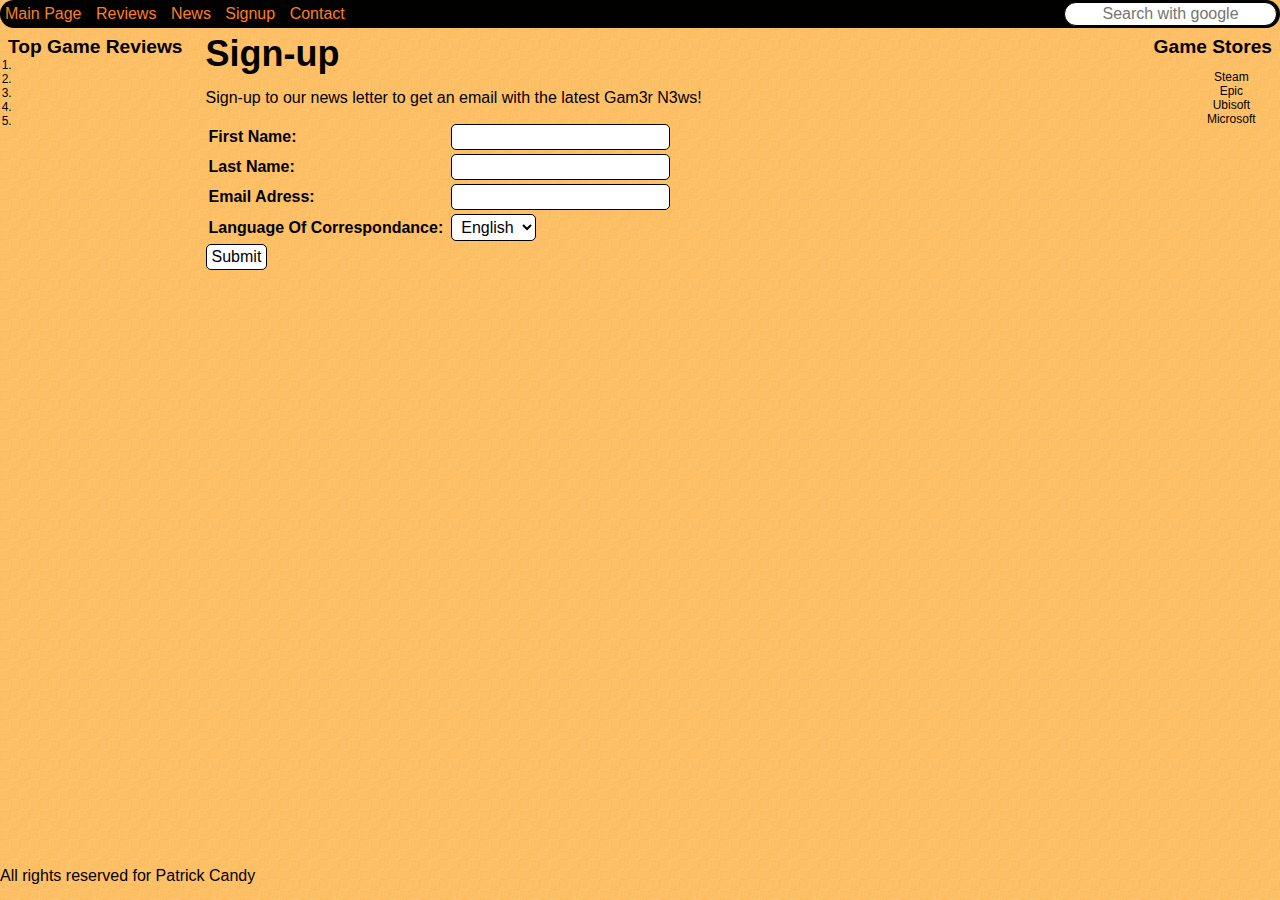
<file: signup.html>
<!--Author: Patrick Candy-->
<!--Student ID: 665571535-->

<!DOCTYPE html>
<html lang="en">

<head>
    <meta charset="UTF-8">
    <meta name="viewport" content="width=device-width, initial-scale=1.0">
    <meta name="keywords" content="VIU, Game Reviews">
    <meta name="robots" content="INDEX, FOLLOW">
    <title>Gam3r Reviews: signup</title>
    <link rel="stylesheet" href="./css/style.css">
    <link rel="shortcut icon" href="#">
    <script src="java_script/review_rating.js"></script>
</head>

<body>
    <script>let ratings = initializeRatingSystem()</script>
    <div class="background">
        <div class="header flexcontainer3">
            <nav class="navbar">
                <a href="index.html">Main Page</a>
                <a href="reviews.html">Reviews</a>
                <a href="news.html">News</a>
                <a href="signup.html">Signup</a>
                <a href="mailto:patrick.candy@my.viu.ca">Contact</a>
                <div class="navbar-right">
                    <form action="https://www.google.com/search" method="get" name="searchform">
                    <input class="searchtext" type="text" name="q" placeholder="Search with google">
                    </form>
                </div>
            </nav>
        </div>
        <div class="flexcontainer1"><!--make the body items a flex box-->
            <div class="sidebar floatleft flexitem2 item1">
                <div class="barheading">Top Game Reviews</div>
                <div class="listItems1">
                    <ol>
                        <li><a id="Review0"></a></li>
                        <li><a id="Review1"></a></li>
                        <li><a id="Review2"></a></li>
                        <li><a id="Review3"></a></li>
                        <li><a id="Review4"></a></li>
                        <script>printTopFive(ratings);</script>
                    </ol>
                </div>

            </div>
            <div class="sidebar floatright flexitem2 item3">
                <div class="barheading">Game Stores</div>
                <div class="listItems2">
                    <ul style="list-style-type: none;">
                        <li><a href="https://store.steampowered.com/" target="_blank">Steam</a></li>
                        <li><a href="https://store.epicgames.com/en-US/" target="_blank">Epic</a></li>
                        <li><a href="https://www.ubisoft.com/en-ca/" target="_blank">Ubisoft</a></li>
                        <li><a href="https://apps.microsoft.com/home?hl=en-us&gl=US" target="_blank">Microsoft</a></li>
                    </ul>
                </div>
            </div>
            <div class="flexitem1 item2"><!-- Opens main body-->
                <div class="heading1">Sign-up</div>
                <div class="paragraph1">Sign-up to our news letter to get an email with the latest Gam3r N3ws!</div>
                <form method="post" action="process.php"> <!--No PHP is actually located here-->
                    <table class="flexcontainer1, right-aligned">
                        <tr>
                            <th>First Name:</th>
                            <td><input type="text" size="20" name="firstname" class="textbox, flexitem4"></td>
                        </tr>
                        <tr>
                            <th>Last Name:</th>
                            <td><input type="text" size="20" name="lastname" class="textbox, flexitem4"></td>
                        </tr>
                        <tr>
                            <th>Email Adress:</th>
                            <td><input type="text" size="20" name="email" class="textbox, flexitem4"></td>
                        </tr>
                        <tr>
                            <th>Language Of Correspondance:</th>
                            <td><select name="languages" class="buttonstyle">
                                    <option value="English">English</option>
                                    <option value="French">French</option>
                                </select></td>
                    </table>
                    <button type="submit" value="submit" class="buttonstyle">Submit</button> <!--Does Nothing rightnow-->
                </form>

            </div><!--Closes the main body-->
        </div><!--Closes flexbox-->
        <div class="clearfloat"></div>
        <div class="spacer"></div>
        <div class="footer"> All rights reserved for Patrick Candy</div>
    </div><!--Closes Background-->
</body>

</html>
</file>
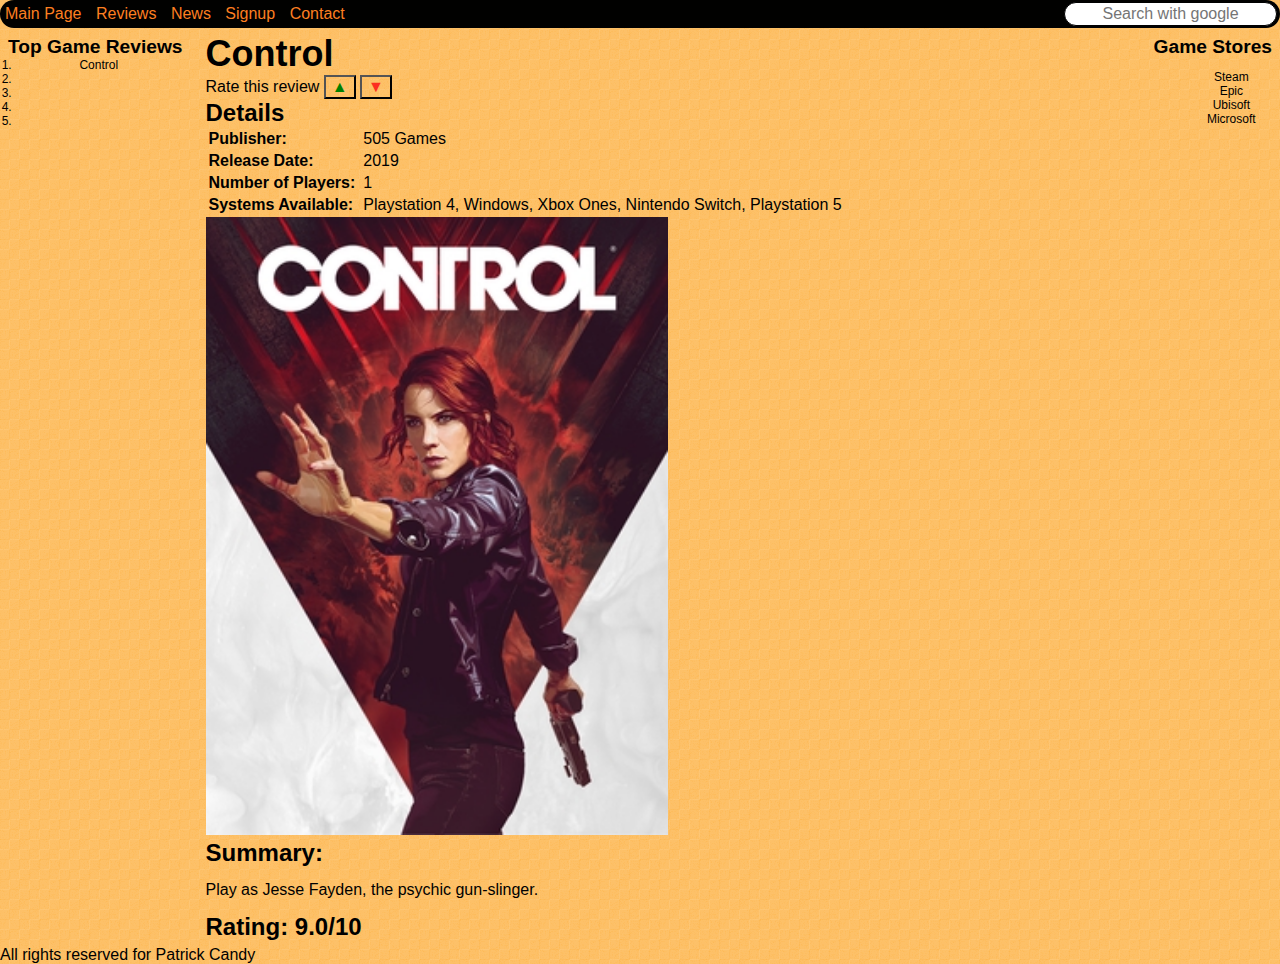
<file: reviews/control.html>
<!--Author: Patrick Candy-->
<!--Student ID: 665571535-->

<!DOCTYPE html>
<html lang="en">

<head>
    <meta charset="UTF-8">
    <meta name="viewport" content="width=device-width, initial-scale=1.0">
    <meta name="keywords" content="VIU, Game Reviews">
    <meta name="robots" content="INDEX, FOLLOW">
    <title id="tabTitle"></title>
    <link rel="stylesheet" href="../css/style.css">
    <link rel="shortcut icon" href="#">
    <script src="../java_script/review_rating.js"></script>
</head>

<body>
    <script>
        let ratings = initializeRatingSystem();
        let reviewName = "Control";//Specific for this review
        let documentName = document.documentURI;
        createReviewObj(reviewName, documentName, ratings);
        writeToRatingSystem(ratings);   
    </script>
    <div class="background">
        <div class="header flexcontainer3">
            <nav class="navbar">
                <a href="../index.html">Main Page</a>
                <a href="../reviews.html">Reviews</a>
                <a href="../news.html">News</a>
                <a href="../signup.html">Signup</a>
                <a href="mailto:patrick.candy@my.viu.ca">Contact</a>
                <div class="navbar-right">
                    <form action="https://www.google.com/search" method="get" name="searchform">
                        <input class="searchtext" type="text" name="q" placeholder="Search with google">
                    </form>
                </div>
            </nav>
        </div>
        <div class="flexcontainer1"><!--make the body items a flex box-->
            <div class="sidebar floatleft flexitem2 item1">
                <div class="barheading">Top Game Reviews</div>
                <div class="listItems1">
                    <ol>
                        <li><a id="Review0"></a></li>
                        <li><a id="Review1"></a></li>
                        <li><a id="Review2"></a></li>
                        <li><a id="Review3"></a></li>
                        <li><a id="Review4"></a></li>
                        <script>printTopFive(ratings);</script>
                    </ol>
                </div>

            </div>
            <div class="sidebar floatright flexitem2 item3">
                <div class="barheading">Game Stores</div>
                <div class="listItems2">
                    <ul style="list-style-type: none;">
                        <li><a href="https://store.steampowered.com/" target="_blank">Steam</a></li>
                        <li><a href="https://store.epicgames.com/en-US/" target="_blank">Epic</a></li>
                        <li><a href="https://www.ubisoft.com/en-ca/" target="_blank">Ubisoft</a></li>
                        <li><a href="https://apps.microsoft.com/home?hl=en-us&gl=US" target="_blank">Microsoft</a></li>
                    </ul>
                </div>
            </div>
            <div class="flexitem1 item2"><!-- Opens main body-->
                <div id="reviewTitle" class="heading1"></div>
                <div>Rate this review <button style="color:green;"
                        onclick="upvoteReview(reviewName,ratings); writeToRatingSystem(ratings);alert('Review upvoted');">&#9650</button>
                    <button style="color:#fc2e20;"
                        onclick="downvoteReview(reviewName,ratings); writeToRatingSystem(ratings);alert('Review downvoted');">&#9660</button>
                </div>
                <div class="heading2">Details</div>
                <div>
                    <table style="text-align: left;">
                        <tr>
                            <th>Publisher:</th>
                            <td style="padding-left: 5px;">505 Games</td>
                        </tr>
                        <tr>
                            <th>Release Date:</th>
                            <td style="padding-left: 5px;">2019</td>
                        </tr>
                        <tr>
                            <th>Number of Players:</th>
                            <td style="padding-left: 5px;">1</td>
                        </tr>
                        <tr>
                            <th>Systems Available:</th>
                            <td style="padding-left: 5px;">Playstation 4, Windows, Xbox Ones, Nintendo Switch,
                                Playstation 5</td>
                        </tr>
                    </table>
                </div>
                <div>
                    <img style="width:50%; height:50%" src="../img/Control_game_cover_art.jpg">
                </div>
                <div class="heading2">Summary:</div>
                <div class="paragraph1">Play as Jesse Fayden, the psychic gun-slinger. </div>
                <div class="heading2">Rating: 9.0/10</div>
            </div><!--Closes the main body-->
        </div><!--Closes flexbox-->
        <div class="clearfloat"></div>
        <div class="spacer"></div>
        <div class="footer">All rights reserved for Patrick Candy</div>
    </div><!--Closes Background-->
    <script>
        document.getElementById("reviewTitle").innerText = reviewName;
        document.getElementById("tabTitle").innerText = "Gam3r R3views: " + reviewName;
    </script>
</body>

</html>
</file>
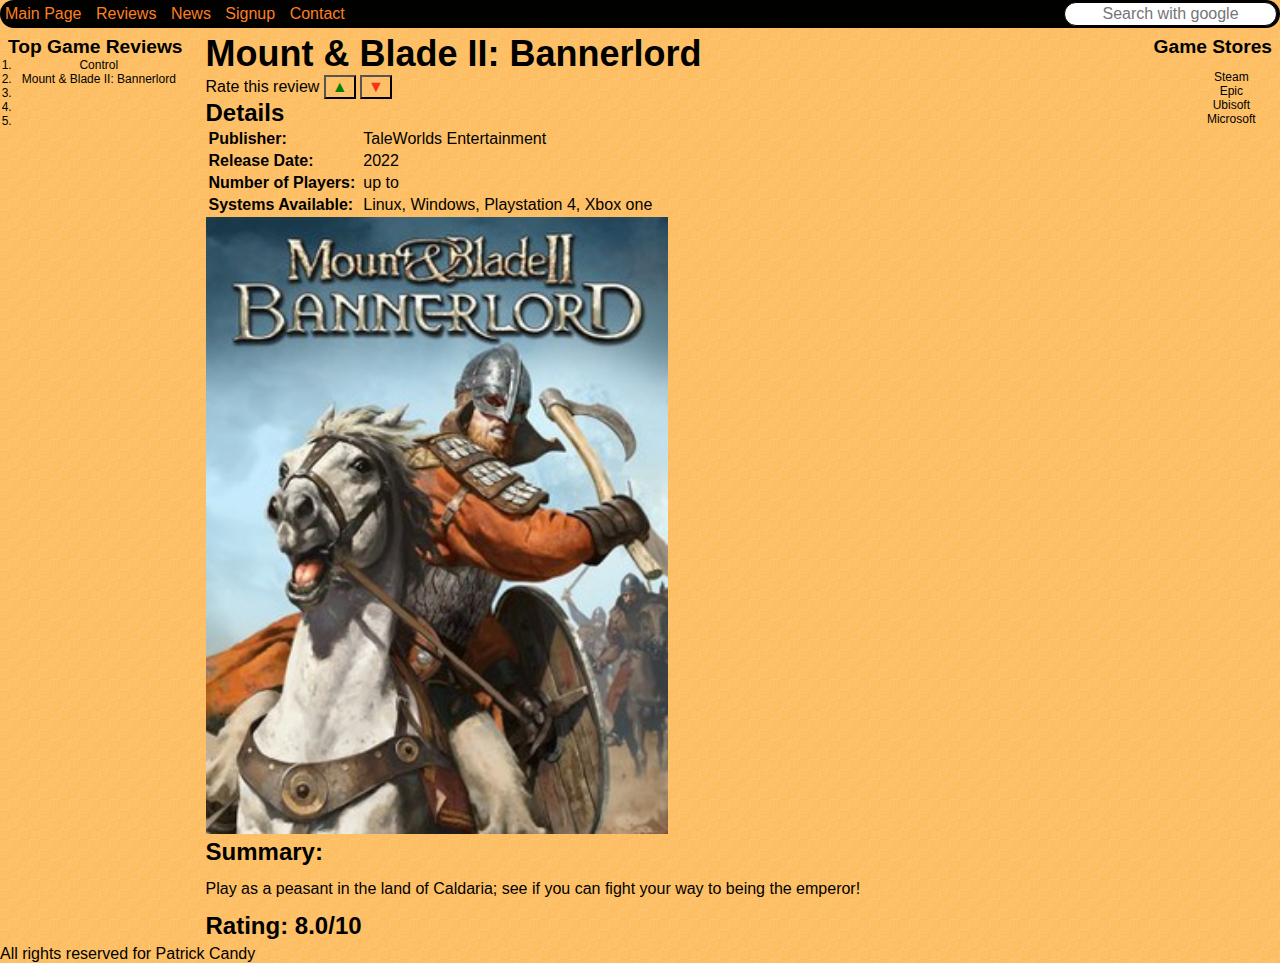
<file: reviews/mount_and_blade_II_bannerlord.html>
<!--Author: Patrick Candy-->
<!--Student ID: 665571535-->

<!DOCTYPE html>
<html lang="en">

<head>
    <meta charset="UTF-8">
    <meta name="viewport" content="width=device-width, initial-scale=1.0">
    <meta name="keywords" content="VIU, Game Reviews">
    <meta name="robots" content="INDEX, FOLLOW">
    <title id="tabTitle"></title>
    <link rel="stylesheet" href="../css/style.css">
    <link rel="shortcut icon" href="#">
    <script src="../java_script/review_rating.js"></script>
</head>

<body>
    <script>
        let ratings = initializeRatingSystem();
        let reviewName = "Mount & Blade II: Bannerlord";//Specific for this review
        let documentName = document.documentURI;
        createReviewObj(reviewName, documentName, ratings);
        writeToRatingSystem(ratings);   
    </script>
    <div class="background">
        <div class="header flexcontainer3">
            <nav class="navbar">
                <a href="../index.html">Main Page</a>
                <a href="../reviews.html">Reviews</a>
                <a href="../news.html">News</a>
                <a href="../signup.html">Signup</a>
                <a href="mailto:patrick.candy@my.viu.ca">Contact</a>
                <div class="navbar-right">
                    <form action="https://www.google.com/search" method="get" name="searchform">
                        <input class="searchtext" type="text" name="q" placeholder="Search with google">
                    </form>
                </div>
            </nav>
        </div>
        <div class="flexcontainer1"><!--make the body items a flex box-->
            <div class="sidebar floatleft flexitem2 item1">
                <div class="barheading">Top Game Reviews</div>
                <div class="listItems1">
                    <ol>
                        <li><a id="Review0"></a></li>
                        <li><a id="Review1"></a></li>
                        <li><a id="Review2"></a></li>
                        <li><a id="Review3"></a></li>
                        <li><a id="Review4"></a></li>
                        <script>printTopFive(ratings);</script>
                    </ol>
                </div>

            </div>
            <div class="sidebar floatright flexitem2 item3">
                <div class="barheading">Game Stores</div>
                <div class="listItems2">
                    <ul style="list-style-type: none;">
                        <li><a href="https://store.steampowered.com/" target="_blank">Steam</a></li>
                        <li><a href="https://store.epicgames.com/en-US/" target="_blank">Epic</a></li>
                        <li><a href="https://www.ubisoft.com/en-ca/" target="_blank">Ubisoft</a></li>
                        <li><a href="https://apps.microsoft.com/home?hl=en-us&gl=US" target="_blank">Microsoft</a></li>
                    </ul>
                </div>
            </div>
            <div class="flexitem1 item2"><!-- Opens main body-->
                <div id="reviewTitle" class="heading1"></div>
                <div>Rate this review <button style="color:green;"
                        onclick="upvoteReview(reviewName,ratings); writeToRatingSystem(ratings);alert('Review upvoted');">&#9650</button>
                    <button style="color:#fc2e20;"
                        onclick="downvoteReview(reviewName,ratings); writeToRatingSystem(ratings);alert('Review downvoted');">&#9660</button>
                </div>
                <div class="heading2">Details</div>
                <div>
                    <table style="text-align: left;">
                        <tr>
                            <th>Publisher:</th>
                            <td style="padding-left: 5px;">TaleWorlds Entertainment</td>

                        </tr>
                        <tr>
                            <th>Release Date:</th>
                            <td style="padding-left: 5px;">2022</td>
                        </tr>
                        <tr>
                            <th>Number of Players:</th>
                            <td style="padding-left: 5px;">up to </td>
                        </tr>
                        <tr>
                            <th>Systems Available:</th>
                            <td style="padding-left: 5px;">Linux, Windows, Playstation 4, Xbox one</td>
                        </tr>
                    </table>
                </div>
                <div>
                    <img style="width:50%; height:50%" src="../img/Mount_&_Blade_II_-_Bannerlord_cover.jpg">
                </div>
                <div class="heading2">Summary:</div>
                <div class="paragraph1">Play as a peasant in the land of Caldaria; see if you can fight your way to
                    being the emperor! </div>
                <div class="heading2">Rating: 8.0/10</div>
            </div><!--Closes the main body-->
        </div><!--Closes flexbox-->
        <div class="clearfloat"></div>
        <div class="spacer"></div>
        <div class="footer">All rights reserved for Patrick Candy</div>
    </div><!--Closes Background-->
    <script>
        document.getElementById("reviewTitle").innerText = reviewName;
        document.getElementById("tabTitle").innerText = "Gam3r R3views: " + reviewName;
    </script>
</body>

</html>
</file>
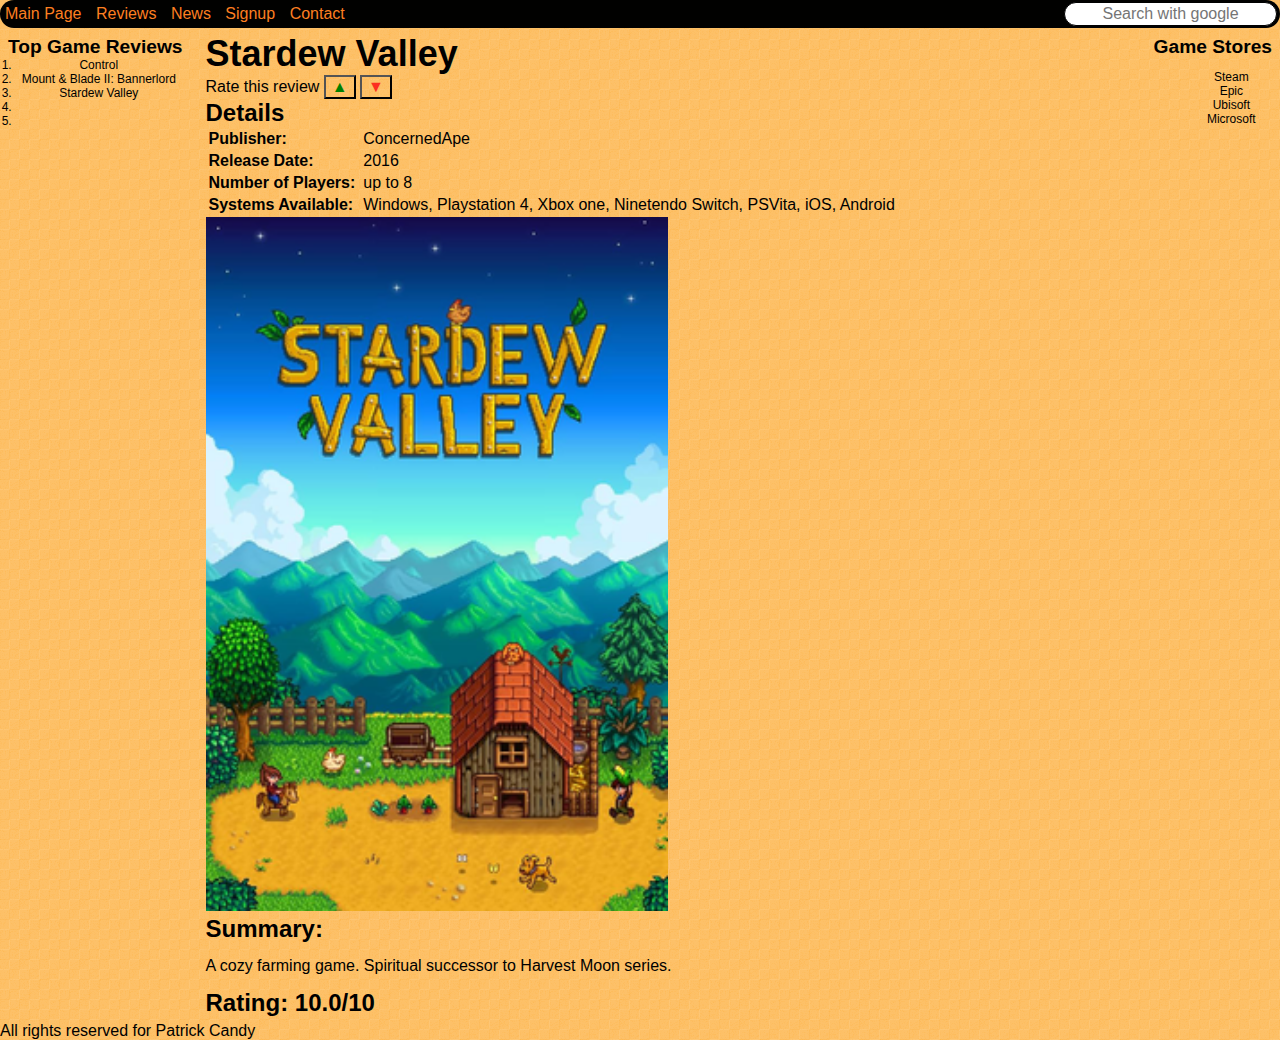
<file: reviews/stardew_valley.html>
<!--Author: Patrick Candy-->
<!--Student ID: 665571535-->

<!DOCTYPE html>
<html lang="en">

<head>
    <meta charset="UTF-8">
    <meta name="viewport" content="width=device-width, initial-scale=1.0">
    <meta name="keywords" content="VIU, Game Reviews">
    <meta name="robots" content="INDEX, FOLLOW">
    <title id="tabTitle"></title>
    <link rel="stylesheet" href="../css/style.css">
    <link rel="shortcut icon" href="#">
    <script src="../java_script/review_rating.js"></script>
</head>

<body>
    <script>
        let ratings = initializeRatingSystem();
        let reviewName = "Stardew Valley";//Specific for this review
        let documentName = document.documentURI;
        createReviewObj(reviewName, documentName, ratings);
        writeToRatingSystem(ratings);   
    </script>
    <div class="background">
        <div class="header flexcontainer3">
            <nav class="navbar">
                <a href="../index.html">Main Page</a>
                <a href="../reviews.html">Reviews</a>
                <a href="../news.html">News</a>
                <a href="../signup.html">Signup</a>
                <a href="mailto:patrick.candy@my.viu.ca">Contact</a>
                <div class="navbar-right">
                    <form action="https://www.google.com/search" method="get" name="searchform">
                        <input class="searchtext" type="text" name="q" placeholder="Search with google">
                    </form>
                </div>
            </nav>
        </div>
        <div class="flexcontainer1"><!--make the body items a flex box-->
            <div class="sidebar floatleft flexitem2 item1">
                <div class="barheading">Top Game Reviews</div>
                <div class="listItems1">
                    <ol>
                        <li><a id="Review0"></a></li>
                        <li><a id="Review1"></a></li>
                        <li><a id="Review2"></a></li>
                        <li><a id="Review3"></a></li>
                        <li><a id="Review4"></a></li>
                        <script>printTopFive(ratings);</script>
                    </ol>
                </div>

            </div>
            <div class="sidebar floatright flexitem2 item3">
                <div class="barheading">Game Stores</div>
                <div class="listItems2">
                    <ul style="list-style-type: none;">
                        <li><a href="https://store.steampowered.com/" target="_blank">Steam</a></li>
                        <li><a href="https://store.epicgames.com/en-US/" target="_blank">Epic</a></li>
                        <li><a href="https://www.ubisoft.com/en-ca/" target="_blank">Ubisoft</a></li>
                        <li><a href="https://apps.microsoft.com/home?hl=en-us&gl=US" target="_blank">Microsoft</a></li>
                    </ul>
                </div>
            </div>
            <div class="flexitem1 item2"><!-- Opens main body-->
                <div id="reviewTitle" class="heading1"></div>
                <div>Rate this review <button style="color:green;"
                        onclick="upvoteReview(reviewName,ratings); writeToRatingSystem(ratings);alert('Review upvoted');">&#9650</button>
                    <button style="color:#fc2e20;"
                        onclick="downvoteReview(reviewName,ratings); writeToRatingSystem(ratings);alert('Review downvoted');">&#9660</button>
                </div>
                <div class="heading2">Details</div>
                <div>
                    <table style="text-align: left;">
                        <tr>
                            <th>Publisher:</th>
                            <td style="padding-left: 5px;">ConcernedApe</td>
                        </tr>
                        <tr>
                            <th>Release Date:</th>
                            <td style="padding-left: 5px;">2016</td>
                        </tr>
                        <tr>
                            <th>Number of Players:</th>
                            <td style="padding-left: 5px;">up to 8</td>
                        </tr>
                        <tr>
                            <th>Systems Available:</th>
                            <td style="padding-left: 5px;">Windows, Playstation 4, Xbox one, Ninetendo Switch, PSVita,
                                iOS, Android</td>
                        </tr>
                    </table>
                </div>
                <div>
                    <img style="width:50%; height:50%" src="../img/Logo_of_Stardew_Valley.png">
                </div>
                <div class="heading2">Summary:</div>
                <div class="paragraph1">A cozy farming game. Spiritual successor to Harvest Moon series.</div>
                <div class="heading2">Rating: 10.0/10</div>
            </div><!--Closes the main body-->
        </div><!--Closes flexbox-->
        <div class="clearfloat"></div>
        <div class="spacer"></div>
        <div class="footer">All rights reserved for Patrick Candy</div>
    </div><!--Closes Background-->
    <script>
        document.getElementById("reviewTitle").innerText = reviewName;
        document.getElementById("tabTitle").innerText = "Gam3r R3views: " + reviewName;
    </script>
</body>

</html>
</file>
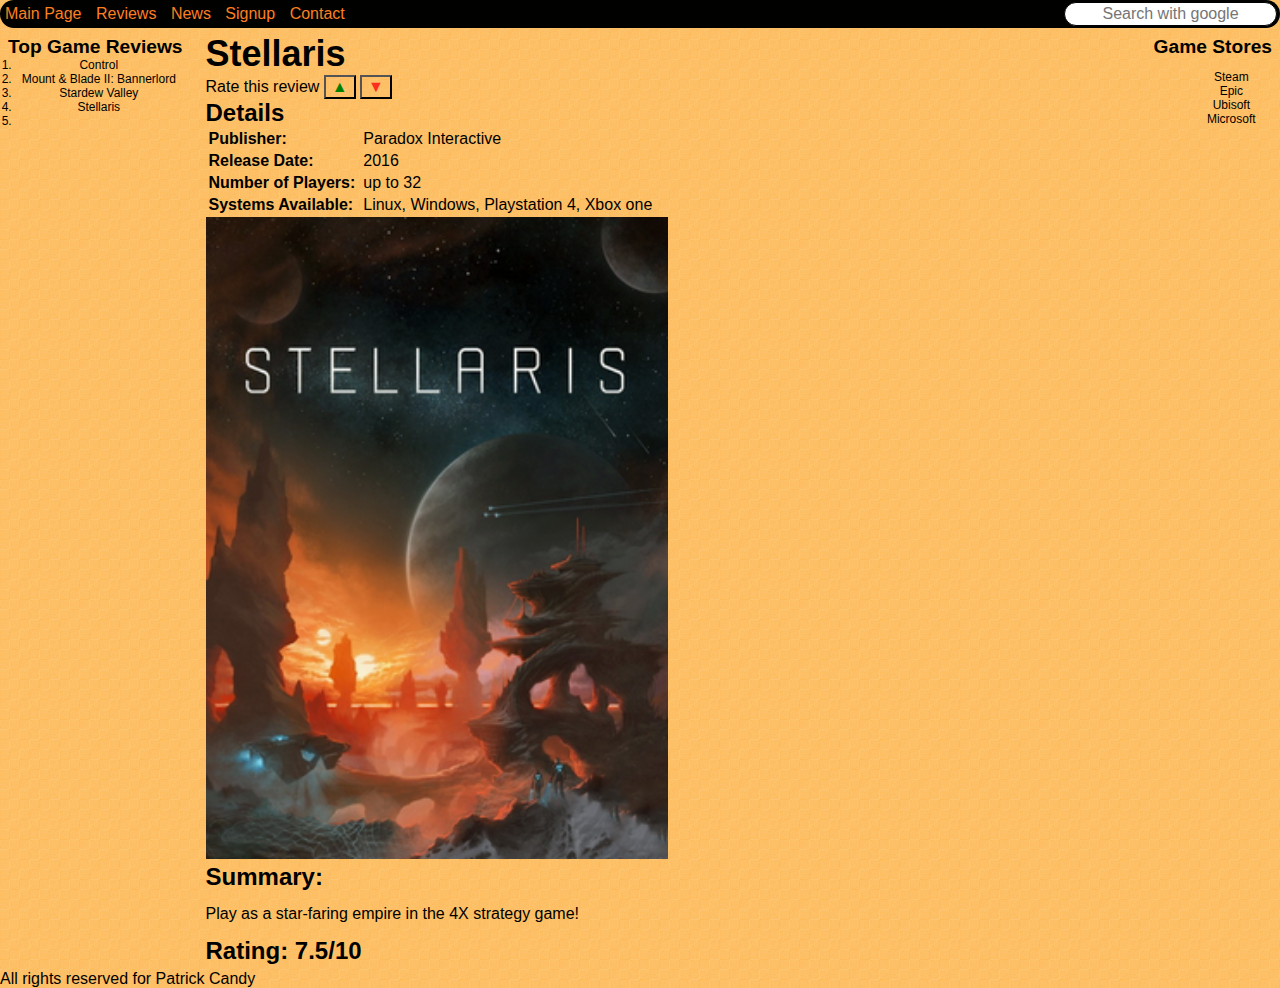
<file: reviews/stellaris.html>
<!--Author: Patrick Candy-->
<!--Student ID: 665571535-->

<!DOCTYPE html>
<html lang="en">

<head>
    <meta charset="UTF-8">
    <meta name="viewport" content="width=device-width, initial-scale=1.0">
    <meta name="keywords" content="VIU, Game Reviews">
    <meta name="robots" content="INDEX, FOLLOW">
    <title id="tabTitle"></title>
    <link rel="stylesheet" href="../css/style.css">
    <link rel="shortcut icon" href="#">
    <script src="../java_script/review_rating.js"></script>
</head>

<body>
    <script>
        let ratings = initializeRatingSystem();
        let reviewName = "Stellaris";//Specific for this review
        let documentName = document.documentURI;
        createReviewObj(reviewName, documentName, ratings);
        writeToRatingSystem(ratings);   
    </script>
    <div class="background">
        <div class="header flexcontainer3">
            <nav class="navbar">
                <a href="../index.html">Main Page</a>
                <a href="../reviews.html">Reviews</a>
                <a href="../news.html">News</a>
                <a href="../signup.html">Signup</a>
                <a href="mailto:patrick.candy@my.viu.ca">Contact</a>
                <div class="navbar-right">
                    <form action="https://www.google.com/search" method="get" name="searchform">
                        <input class="searchtext" type="text" name="q" placeholder="Search with google">
                    </form>
                </div>
            </nav>
        </div>
        <div class="flexcontainer1"><!--make the body items a flex box-->
            <div class="sidebar floatleft flexitem2 item1">
                <div class="barheading">Top Game Reviews</div>
                <div class="listItems1">
                    <ol>
                        <li><a id="Review0"></a></li>
                        <li><a id="Review1"></a></li>
                        <li><a id="Review2"></a></li>
                        <li><a id="Review3"></a></li>
                        <li><a id="Review4"></a></li>
                        <script>printTopFive(ratings);</script>
                    </ol>
                </div>

            </div>
            <div class="sidebar floatright flexitem2 item3">
                <div class="barheading">Game Stores</div>
                <div class="listItems2">
                    <ul style="list-style-type: none;">
                        <li><a href="https://store.steampowered.com/" target="_blank">Steam</a></li>
                        <li><a href="https://store.epicgames.com/en-US/" target="_blank">Epic</a></li>
                        <li><a href="https://www.ubisoft.com/en-ca/" target="_blank">Ubisoft</a></li>
                        <li><a href="https://apps.microsoft.com/home?hl=en-us&gl=US" target="_blank">Microsoft</a></li>
                    </ul>
                </div>
            </div>
            <div class="flexitem1 item2"><!-- Opens main body-->
                <div id="reviewTitle" class="heading1"></div>
                <div>Rate this review <button style="color:green;"
                        onclick="upvoteReview(reviewName,ratings); writeToRatingSystem(ratings);alert('Review upvoted');">&#9650</button>
                    <button style="color:#fc2e20;"
                        onclick="downvoteReview(reviewName,ratings); writeToRatingSystem(ratings);alert('Review downvoted');">&#9660</button>
                </div>
                <div class="heading2">Details</div>
                <div>
                    <table style="text-align: left;">
                        <tr>
                            <th>Publisher:</th>
                            <td style="padding-left: 5px;">Paradox Interactive</td>
                        </tr>
                        <tr>
                            <th>Release Date:</th>
                            <td style="padding-left: 5px;">2016</td>
                        </tr>
                        <tr>
                            <th>Number of Players:</th>
                            <td style="padding-left: 5px;">up to 32</td>
                        </tr>
                        <tr>
                            <th>Systems Available:</th>
                            <td style="padding-left: 5px;">Linux, Windows, Playstation 4, Xbox one</td>
                        </tr>
                    </table>
                </div>
                <div>
                    <img style="width:50%; height:50%" src="../img/Stellaris_cover.png">
                </div>
                <div class="heading2">Summary:</div>
                <div class="paragraph1">Play as a star-faring empire in the 4X strategy game!</div>
                <div class="heading2">Rating: 7.5/10</div>
            </div><!--Closes the main body-->
        </div><!--Closes flexbox-->
        <div class="clearfloat"></div>
        <div class="spacer"></div>
        <div class="footer">All rights reserved for Patrick Candy</div>
    </div><!--Closes Background-->
    <script>
        document.getElementById("reviewTitle").innerText = reviewName;
        document.getElementById("tabTitle").innerText = "Gam3r R3views: " + reviewName;
    </script>
</body>

</html>
</file>
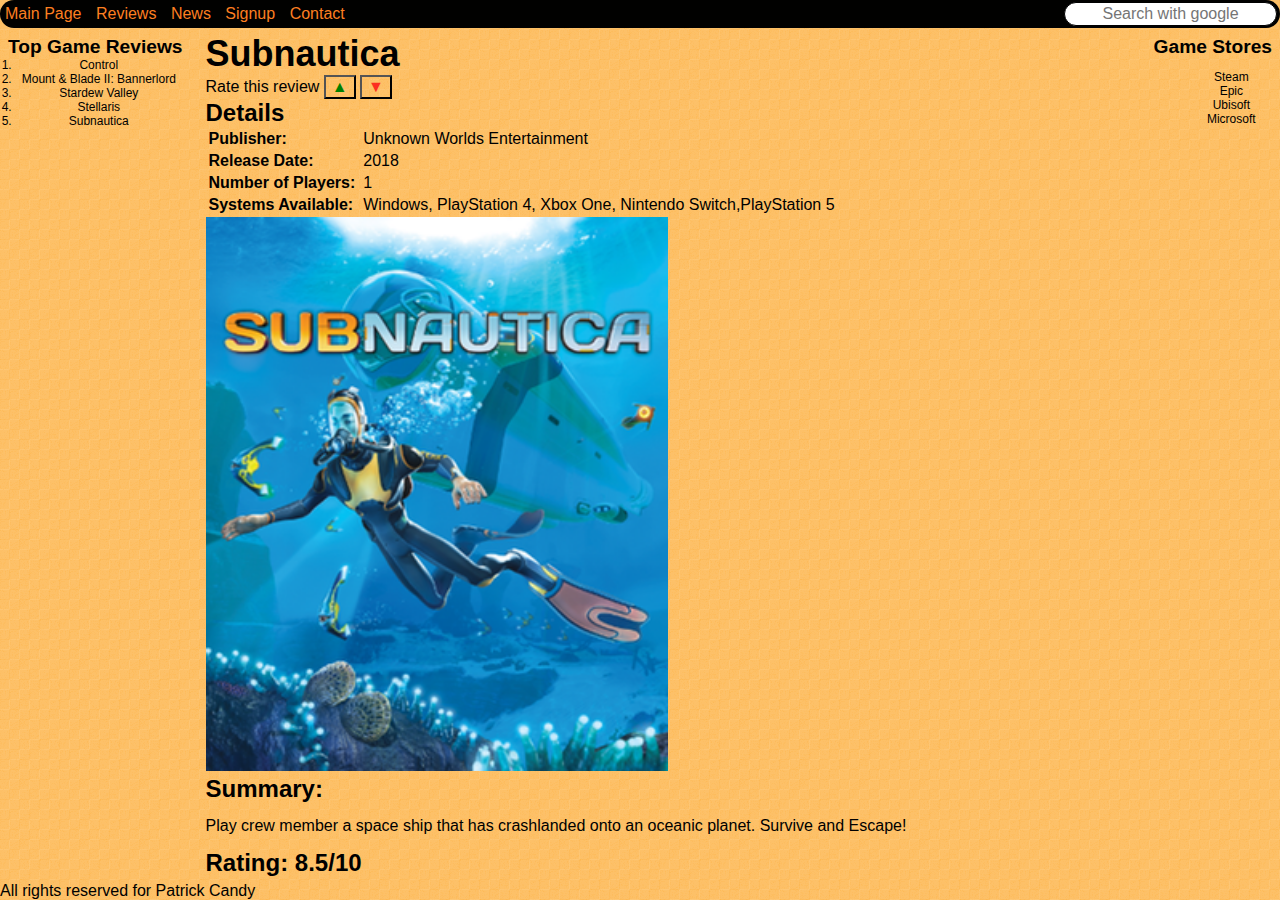
<file: reviews/subnautica.html>
<!--Author: Patrick Candy-->
<!--Student ID: 665571535-->

<!DOCTYPE html>
<html lang="en">

<head>
    <meta charset="UTF-8">
    <meta name="viewport" content="width=device-width, initial-scale=1.0">
    <meta name="keywords" content="VIU, Game Reviews">
    <meta name="robots" content="INDEX, FOLLOW">
    <title id="tabTitle"></title>
    <link rel="stylesheet" href="../css/style.css">
    <link rel="shortcut icon" href="#">
    <script src="../java_script/review_rating.js"></script>
</head>

<body>
    <script>
        let ratings = initializeRatingSystem();
        let reviewName = "Subnautica";//Specific for this review
        let documentName = document.documentURI;
        createReviewObj(reviewName, documentName, ratings);
        writeToRatingSystem(ratings);   
    </script>
    <div class="background">
        <div class="header flexcontainer3">
            <nav class="navbar">
                <a href="../index.html">Main Page</a>
                <a href="../reviews.html">Reviews</a>
                <a href="../news.html">News</a>
                <a href="../signup.html">Signup</a>
                <a href="mailto:patrick.candy@my.viu.ca">Contact</a>
                <div class="navbar-right">
                    <form action="https://www.google.com/search" method="get" name="searchform">
                        <input class="searchtext" type="text" name="q" placeholder="Search with google">
                    </form>
                </div>
            </nav>
        </div>
        <div class="flexcontainer1"><!--make the body items a flex box-->
            <div class="sidebar floatleft flexitem2 item1">
                <div class="barheading">Top Game Reviews</div>
                <div class="listItems1">
                    <ol>
                        <li><a id="Review0"></a></li>
                        <li><a id="Review1"></a></li>
                        <li><a id="Review2"></a></li>
                        <li><a id="Review3"></a></li>
                        <li><a id="Review4"></a></li>
                        <script>printTopFive(ratings);</script>
                    </ol>
                </div>

            </div>
            <div class="sidebar floatright flexitem2 item3">
                <div class="barheading">Game Stores</div>
                <div class="listItems2">
                    <ul style="list-style-type: none;">
                        <li><a href="https://store.steampowered.com/" target="_blank">Steam</a></li>
                        <li><a href="https://store.epicgames.com/en-US/" target="_blank">Epic</a></li>
                        <li><a href="https://www.ubisoft.com/en-ca/" target="_blank">Ubisoft</a></li>
                        <li><a href="https://apps.microsoft.com/home?hl=en-us&gl=US" target="_blank">Microsoft</a></li>
                    </ul>
                </div>
            </div>
            <div class="flexitem1 item2"><!-- Opens main body-->
                <div id="reviewTitle" class="heading1"></div>
                <div>Rate this review <button style="color:green;"
                        onclick="upvoteReview(reviewName,ratings); writeToRatingSystem(ratings);alert('Review upvoted');">&#9650</button>
                    <button style="color:#fc2e20;"
                        onclick="downvoteReview(reviewName,ratings); writeToRatingSystem(ratings);alert('Review downvoted');">&#9660</button>
                </div>
                <div class="heading2">Details</div>
                <div>
                    <table style="text-align: left;">
                        <tr>
                            <th>Publisher:</th>
                            <td style="padding-left: 5px;">Unknown Worlds Entertainment</td>
                        </tr>
                        <tr>
                            <th>Release Date:</th>
                            <td style="padding-left: 5px;">2018</td>
                        </tr>
                        <tr>
                            <th>Number of Players:</th>
                            <td style="padding-left: 5px;">1</td>
                        </tr>
                        <tr>
                            <th>Systems Available:</th>
                            <td style="padding-left: 5px;">Windows, PlayStation 4, Xbox One, Nintendo Switch,PlayStation
                                5</td>
                        </tr>
                    </table>
                </div>
                <div>
                    <img style="width:50%; height:50%" src="../img/Subnautica_cover_art.png">
                </div>
                <div class="heading2">Summary:</div>
                <div class="paragraph1">Play crew member a space ship that has crashlanded onto an oceanic planet.
                    Survive and Escape!</div>
                <div class="heading2">Rating: 8.5/10</div>
            </div><!--Closes the main body-->
        </div><!--Closes flexbox-->
        <div class="clearfloat"></div>
        <div class="spacer"></div>
        <div class="footer">All rights reserved for Patrick Candy</div>
    </div><!--Closes Background-->
    <script>
        document.getElementById("reviewTitle").innerText = reviewName;
        document.getElementById("tabTitle").innerText = "Gam3r R3views: " + reviewName;
    </script>
</body>

</html>
</file>
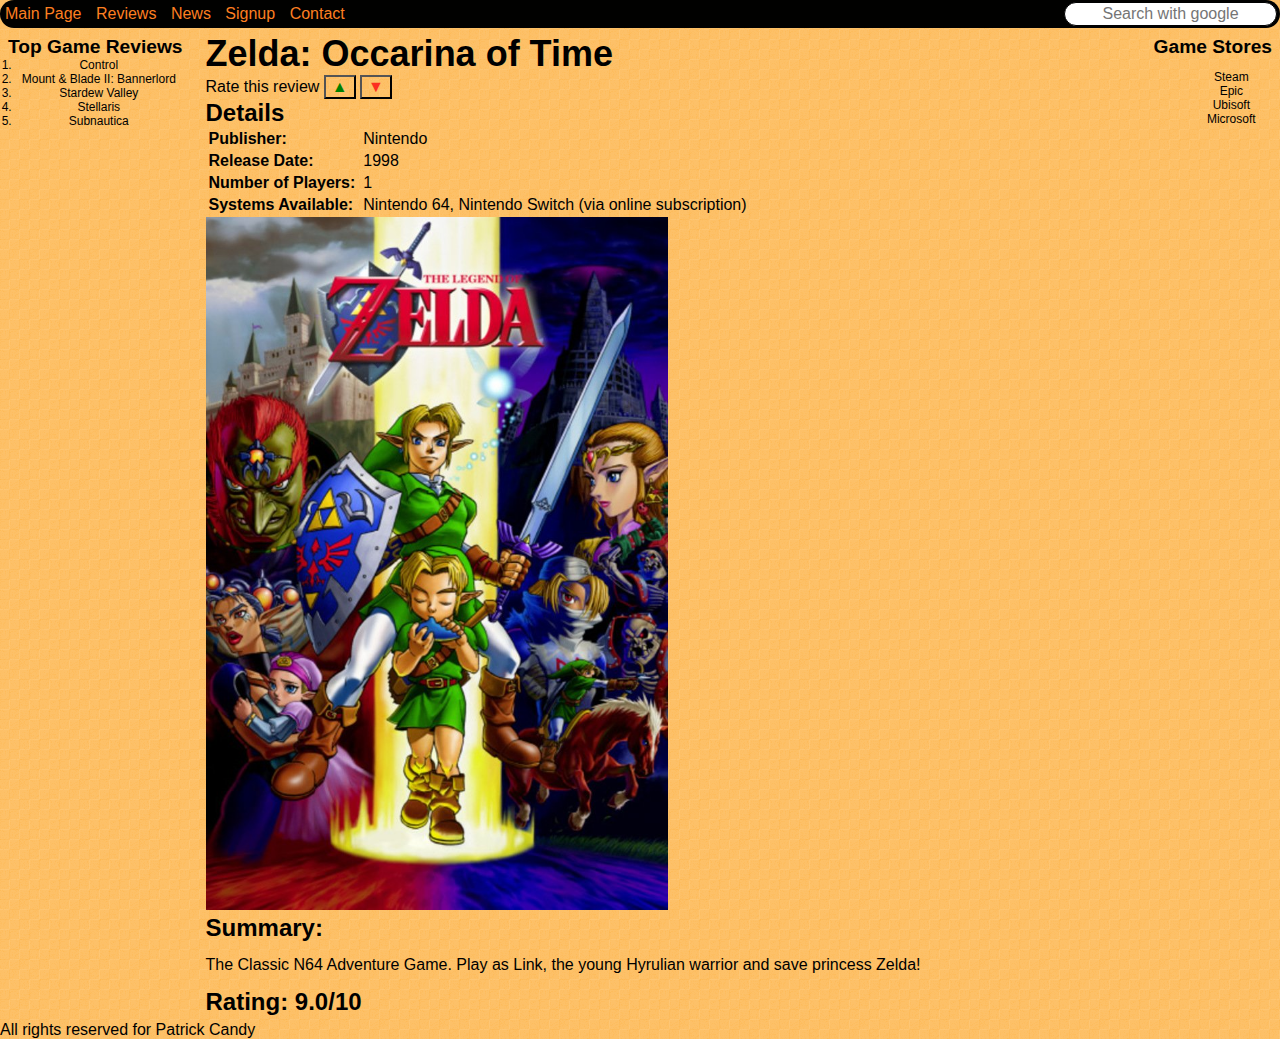
<file: reviews/zelda_occarina_of_time.html>
<!--Author: Patrick Candy-->
<!--Student ID: 665571535-->

<!DOCTYPE html>
<html lang="en">

<head>
    <meta charset="UTF-8">
    <meta name="viewport" content="width=device-width, initial-scale=1.0">
    <meta name="keywords" content="VIU, Game Reviews">
    <meta name="robots" content="INDEX, FOLLOW">
    <title id="tabTitle"></title>
    <link rel="stylesheet" href="../css/style.css">
    <link rel="shortcut icon" href="#">
    <script src="../java_script/review_rating.js"></script>
</head>

<body>
    <script>
        let ratings = initializeRatingSystem();
        let reviewName = "Zelda: Occarina of Time";//Specific for this review
        let documentName = document.documentURI;
        createReviewObj(reviewName, documentName, ratings);
        writeToRatingSystem(ratings);   
    </script>
    <div class="background">
        <div class="header flexcontainer3">
            <nav class="navbar">
                <a href="../index.html">Main Page</a>
                <a href="../reviews.html">Reviews</a>
                <a href="../news.html">News</a>
                <a href="../signup.html">Signup</a>
                <a href="mailto:patrick.candy@my.viu.ca">Contact</a>
                <div class="navbar-right">
                    <form action="https://www.google.com/search" method="get" name="searchform">
                        <input class="searchtext" type="text" name="q" placeholder="Search with google">
                    </form>
                </div>
            </nav>
        </div>
        <div class="flexcontainer1"><!--make the body items a flex box-->
            <div class="sidebar floatleft flexitem2 item1">
                <div class="barheading">Top Game Reviews</div>
                <div class="listItems1">
                    <ol>
                        <li><a id="Review0"></a></li>
                        <li><a id="Review1"></a></li>
                        <li><a id="Review2"></a></li>
                        <li><a id="Review3"></a></li>
                        <li><a id="Review4"></a></li>
                        <script>printTopFive(ratings);</script>
                    </ol>
                </div>

            </div>
            <div class="sidebar floatright flexitem2 item3">
                <div class="barheading">Game Stores</div>
                <div class="listItems2">
                    <ul style="list-style-type: none;">
                        <li><a href="https://store.steampowered.com/" target="_blank">Steam</a></li>
                        <li><a href="https://store.epicgames.com/en-US/" target="_blank">Epic</a></li>
                        <li><a href="https://www.ubisoft.com/en-ca/" target="_blank">Ubisoft</a></li>
                        <li><a href="https://apps.microsoft.com/home?hl=en-us&gl=US" target="_blank">Microsoft</a></li>
                    </ul>
                </div>
            </div>
            <div class="flexitem1 item2"><!-- Opens main body-->
                <div id="reviewTitle" class="heading1"></div>
                <div>Rate this review <button style="color:green;"
                        onclick="upvoteReview(reviewName,ratings); writeToRatingSystem(ratings);alert('Review upvoted');">&#9650</button>
                    <button style="color:#fc2e20;"
                        onclick="downvoteReview(reviewName,ratings); writeToRatingSystem(ratings);alert('Review downvoted');">&#9660</button>
                </div>
                <div class="heading2">Details</div>
                <div>
                    <table style="text-align: left;">
                        <tr>
                            <th>Publisher:</th>
                            <td style="padding-left: 5px;">Nintendo</td>
                        </tr>
                        <tr>
                            <th>Release Date:</th>
                            <td style="padding-left: 5px;">1998</td>
                        </tr>
                        <tr>
                            <th>Number of Players:</th>
                            <td style="padding-left: 5px;">1</td>
                        </tr>
                        <tr>
                            <th>Systems Available:</th>
                            <td style="padding-left: 5px;">Nintendo 64, Nintendo Switch (via online subscription)</td>
                        </tr>
                    </table>
                </div>
                <div>
                    <img style="width:50%; height:50%" src="../img/The_Legend_of_Zelda_Ocarina_of_Time.jpg">
                </div>
                <div class="heading2">Summary:</div>
                <div class="paragraph1">The Classic N64 Adventure Game. Play as Link, the young Hyrulian warrior and
                    save princess Zelda!</div>
                <div class="heading2">Rating: 9.0/10</div>
            </div><!--Closes the main body-->
        </div><!--Closes flexbox-->
        <div class="clearfloat"></div>
        <div class="spacer"></div>
        <div class="footer">All rights reserved for Patrick Candy</div>
    </div><!--Closes Background-->
    <script>
        document.getElementById("reviewTitle").innerText = reviewName;
        document.getElementById("tabTitle").innerText = "Gam3r R3views: " + reviewName;
    </script>
</body>

</html>
</file>
<file: css/style.css>
/*Author: Patrick Candy*/
/*Student ID: 665571535*/

/*set a default for all tags*/
*{
    font-size: 100%;
    font-family: Arial, Helvetica, sans-serif;
    vertical-align: baseline;
    background: transparent;    
}

li, ol {
    margin: 0;
    padding: 0;
    border: 0;
    outline: 0;
}

/*Styling for background*/
body {
    background-color: #fdb750;
    background-image: url(../img/checkered-light-emboss.png);
    background-repeat: repeat;
    background-position: left bottom, center;
    background-attachment: scroll;
    margin: 0px;
}

.background {
    display: flex;
    flex-direction: column;
    background-color: #fdb750;
    background-image: url(../img/checkered-light-emboss.png);
    background-repeat: repeat;
    background-position: left bottom, center;
    background-attachment: scroll;
    margin: 0px;
    height: 100vh;
}


/*Styling for Tables rows*/
table {
    overflow: scroll;
}

td {
    padding-left: 5px;
}

th {
    text-align: left;
}

/*Styling for Lists*/
li a:visited,
li a:link {
    color: black;
    text-decoration: none;
}

li a:hover {
    color: #fc2e20;
    text-decoration: none;
}

input,
select {
    background-color: white;
    border: 1px;
    padding: 3px 5px;
    min-width: 0;
}

/*Text Styling*/
.heading1 {
    font-size: 36px;
    font-weight: bold;
}

.heading2 {
    font-size: 24px;
    font-weight: bold;
}

.heading3 {
    font-size: 18px;
    font-weight: bold;
}

.paragraph1 {
    font-size: 16px;
    margin: 14px 0px;
}

/*Styling for Forms*/
.buttonstyle {
    background-color: white;
    padding: 3px 5px;
    border-style: groove;
    border-color: #010100;
    border-width: 1px;
    border-radius: 5px;
}

.textbox {
    background-color: white;
    padding: 3px 5px;
    border-color: #010100;
    border-width: 1px;
    border-style: groove;
    width: 0;
}

.listItems1 {
    font-size: 12px;
    margin-left: 7px;
}

.listItems2 {
    font-size: 12px;
    margin-right: 3px;
}

.barheading {
    font-weight: bold;
    font-size: larger;
    text-align: center;
}

/*Styling for sidebar*/
.sidebar {
    width: 125px;
    text-align: center;
}

/*Pushes elements to the left*/
.floatleft {
    float: left;
    left: 0;
}

/*pushes elements to the right*/
.floatright {
    float: right;
    right: 0;
}

/*Removes all float properties*/
.clearfloat {
    clear: both;
}

.spacer {
    height: 100%;
}

/*Styling for footer elements*/
.footer {
    width: 100vw;
    height: 50px;
}

/*Search bar Styling*/

.searchtext {
    border-radius: 30px;
    border-color: black;
    border-style: solid;
    text-align: center;
    padding: 2px;
    margin-top: 2px;
    margin-right: 3px;
}

/*Flex container Styling*/
.flexcontainer1 {
    display: flex;
    flex-direction: row;
    flex-wrap: nowrap;
    justify-content: flex-start;
    gap: 10px;
    list-style-type: none;
}

.flexcontainer2 {
    display: flex;
    flex-direction: row;
    flex-wrap: nowrap;
    width: 100vw;
}

.flexcontainer3 {
    display: flex;
    flex-direction: row;
    flex-wrap: nowrap;
    list-style-type: none;
}

.flexitem1 {
    margin: 5px;
    flex: 5 1 0;
    flex-wrap: wrap;
}

.flexitem2 {
    margin: 8px;
    background-color: transparent;
    max-width: fit-content;
    flex: 1 0 0;
}

.flexitem3 {
    margin: 3px;
    flex: 0 0 0;
}

.flexitem4 {
    flex: auto;
    border: #010100;
    border-style: ridge;
    border-width: 1px;
    border-radius: 5px;
}

/*Flex Item ordering - items with the lowest order is shown last */
.item1 {
    order: 1;
}

.item2 {
    order: 2;
}

.item3 {
    order: 3;
}

.item4 {
    order: 4;
}

/*Styling for header & nav bar*/
.header {
    color: #010100;
    margin: 0px;
    padding: 0px;
    min-width: max-content;
}

.navbar {
    display: block;
    background-color: #010100;
    border-radius: 30px;
    position: sticky;
    top: 20px;
    width: 100vw;
}

.navbar a {
    display: inline-block;
    margin: 5px;
    text-decoration: none;
    color: #fd7f20;
}

.navbar a:hover {
    color: #fc2e20;
}

.navbar-right {
    float: right;
}

/*Styling for rubric*/
.rubric{
    border:1px solid #010100;
    border-collapse: collapse;
}

.rubric th{
    padding-left:5px;
    padding-right:5px;
}

.rubric td{
    padding-right:5px;
} 

@media (max-width:550px) {
    .searchtext {
        display: none;
    }
}

@media (max-width:350px) {
    .header {
        display: none;
    }

    .sidebar {
        display: none;
    }
}

/*color palette*/
/*https://www.canva.com/colors/color-palettes/warm-sunset/*/
</file>
